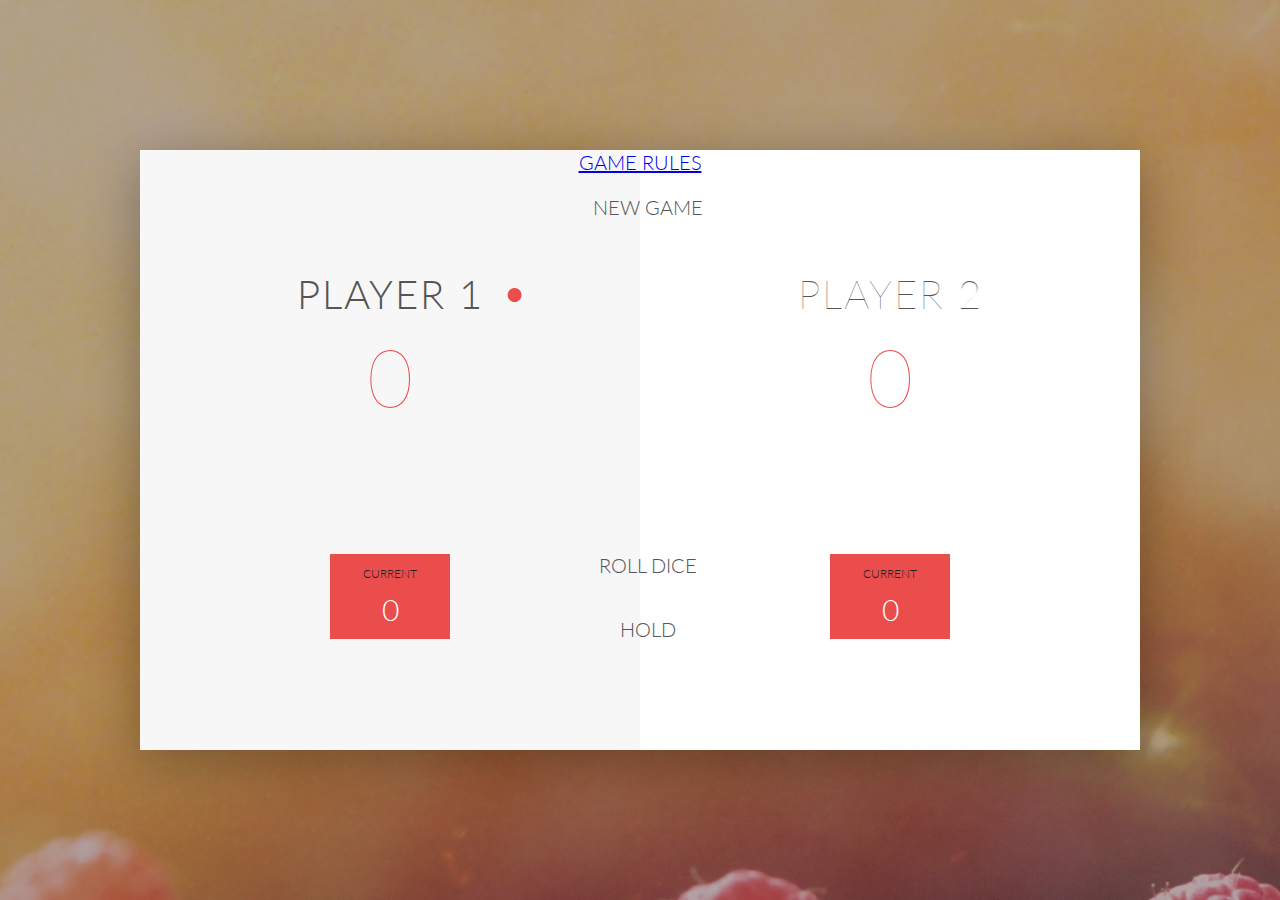
<file: index.html>
<!DOCTYPE html>
<html lang="en">
    <head>
        <meta charset="UTF-8">
<meta name="viewport" content="width=device-width, initial-scale=1.0">

        <link href="https://fonts.googleapis.com/css?family=Lato:100,300,600" rel="stylesheet" type="text/css">
        <link href="http://code.ionicframework.com/ionicons/2.0.1/css/ionicons.min.css" rel="stylesheet" type="text/css">
        <link type="text/css" rel="stylesheet" href="style.css">
        
        <title>Pig Game</title>
    </head>

    <body>
        <div class="wrapper clearfix">
            <div class="player-0-panel active">
                <div class="player-name" id="name-0">Player 1</div>
                <div class="player-score" id="score-0">43</div>
                <div class="player-current-box">
                    <div class="player-current-label">Current</div>
                    <div class="player-current-score" id="current-0">11</div>
                </div>
            </div>
            
            <div class="player-1-panel">
                <div class="player-name" id="name-1">Player 2</div>
                <div class="player-score" id="score-1">72</div>
                <div class="player-current-box">
                    <div class="player-current-label">Current</div>
                    <div class="player-current-score" id="current-1">0</div>
                </div>
            </div>
            
            <button class="btn-new"><i class="ion-ios-plus-outline"></i>New game</button>
            <button class="btn-roll"><i class="ion-ios-loop"></i>Roll dice</button>
            <button class="btn-hold"><i class="ion-ios-download-outline"></i>Hold</button>

            <button class="btn-rules"> <a href="rules.html"> Game Rules </a></button>
            
            <img src="dice-5.png" alt="Dice" class="dice">
        </div>
        <script src="app.js"></script>
    </body>
</html>
</file>
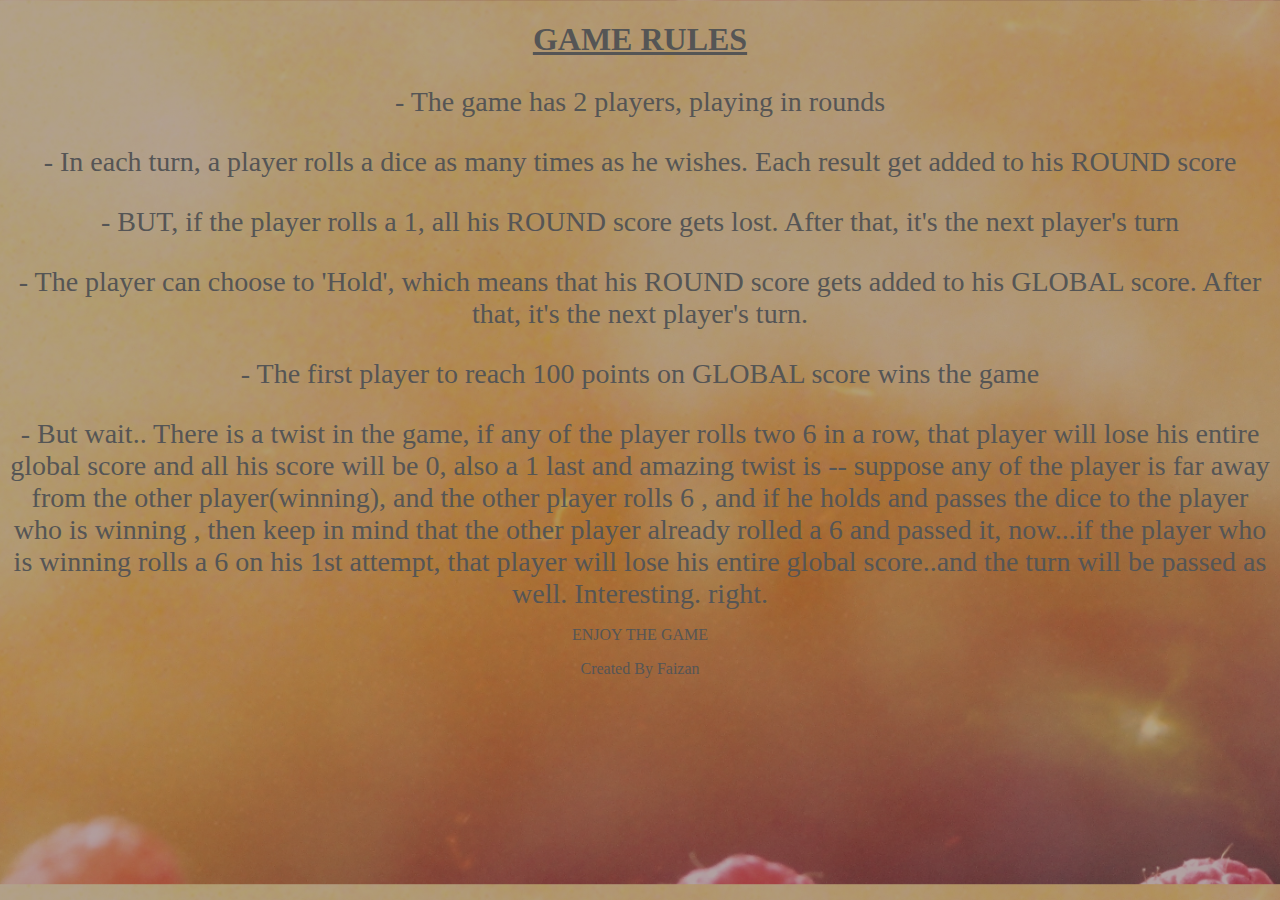
<file: rules.html>
<!DOCTYPE html>
<html>
<head>
	<meta charset="UTF-8">
<meta name="viewport" content="width=device-width, initial-scale=1">
	<style>

		/** {
    margin: 0;
    padding: 0;
    box-sizing: border-box;
    
}*/

		body {
    background-image: linear-gradient(rgba(62, 20, 20, 0.4), rgba(62, 20, 20, 0.4)), url(back.jpg);
    background-size: cover;
    background-position: center;
    font-family: Lato;
    font-weight: 300;
    position: relative;
    height: 95vh;
    color: #555;
}

h1{
	text-decoration: underline;
	margin-bottom: 10px;
}

.p1{

    text-align: center;
    font-size: 28px;
    margin-bottom: 15px;

}

	</style>
</head>
<body>

	<h1 align="center"> GAME RULES </h1>

	<p class="p1">- The game has 2 players, playing in rounds</p>
	<p class="p1"> - In each turn, a player rolls a dice as many times as he wishes. Each result get added to his ROUND score </p>
	<p class="p1">- BUT, if the player rolls a 1, all his ROUND score gets lost. After that, it's the next player's turn </p>
	<p class="p1">- The player can choose to 'Hold', which means that his ROUND score gets added to his GLOBAL score. After that, it's the next player's turn.</p>
	<p class="p1">- The first player to reach 100 points on GLOBAL score wins the game

<p class="p1">- But wait.. There is a twist in the game, if any of the player rolls two 6 in a row, that player will lose his entire global score and all his score will be 0, also a 1 last and amazing twist is -- suppose any of the player is far away from the other player(winning), and the other player rolls 6 , and if he holds and passes the dice to the player who is winning , then keep in mind that the other player already rolled a 6 and passed it, now...if the player who is winning rolls a 6 on his 1st attempt, that player will lose his entire global score..and the turn will be passed as well. Interesting. right. </p>




</p>

<p align="center">ENJOY THE GAME</p>
<p align="center">Created By Faizan</p>

</body>
</html>
</file>
<file: style.css>
/**********************************************
*** GENERAL
**********************************************/

* {
    margin: 0;
    padding: 0;
    box-sizing: border-box;
    
}

.clearfix::after {
    content: "";
    display: table;
    clear: both;
}

body {
    background-image: linear-gradient(rgba(62, 20, 20, 0.4), rgba(62, 20, 20, 0.4)), url(back.jpg);
    background-size: cover;
    background-position: center;
    font-family: Lato;
    font-weight: 300;
    position: relative;
    height: 100vh;
    color: #555;
}

.wrapper {
    width: 1000px;
    position: absolute;
    top: 50%;
    left: 50%;
    transform: translate(-50%, -50%);
    background-color: #fff;
    box-shadow: 0px 10px 50px rgba(0, 0, 0, 0.3);
    overflow: hidden;
}

.player-0-panel,
.player-1-panel {
    width: 50%;
    float: left;
    height: 600px;
    padding: 100px;
}



/**********************************************
*** PLAYERS
**********************************************/

.player-name {
    font-size: 40px;
    text-align: center;
    text-transform: uppercase;
    letter-spacing: 2px;
    font-weight: 100;
    margin-top: 20px;
    margin-bottom: 10px;
    position: relative;
}

.player-score {
    text-align: center;
    font-size: 80px;
    font-weight: 100;
    color: #EB4D4D;
    margin-bottom: 130px;
}

.active { background-color: #f7f7f7; }
.active .player-name { font-weight: 300; }

.active .player-name::after {
    content: "\2022";
    font-size: 47px;
    position: absolute;
    color: #EB4D4D;
    top: -7px;
    right: 10px;
    
}

.player-current-box {
    background-color: #EB4D4D;
    color: #fff;
    width: 40%;
    margin: 0 auto;
    padding: 12px;
    text-align: center;
}

.player-current-label {
    text-transform: uppercase;
    margin-bottom: 10px;
    font-size: 12px;
    color: #222;
}

.player-current-score {
    font-size: 30px;
}

button {
    position: absolute;
    width: 200px;
    left: 50%;
    transform: translateX(-50%);
    color: #555;
    background: none;
    border: none;
    font-family: Lato;
    font-size: 20px;
    text-transform: uppercase;
    cursor: pointer;
    font-weight: 300;
    transition: background-color 0.3s, color 0.3s;
}

button:hover { font-weight: 600; }
button:hover i { margin-right: 20px; }

button:focus {
    outline: none;
}

i {
    color: #EB4D4D;
    display: inline-block;
    margin-right: 15px;
    font-size: 32px;
    line-height: 1;
    vertical-align: text-top;
    margin-top: -4px;
    transition: margin 0.3s;
}

.btn-new { top: 45px;}
.btn-roll { top: 403px;}
.btn-hold { top: 467px;}

.dice {
    position: absolute;
    left: 50%;
    top: 178px;
    transform: translateX(-50%);
    height: 100px;
    box-shadow: 0px 10px 60px rgba(0, 0, 0, 0.10);
}

.winner { background-color: #f7f7f7; }
.winner .player-name { font-weight: 300; color: #EB4D4D; }




@media only screen and (max-width: 1024px){

    .wrapper {
    width: 850px;
    }

    .active .player-name::after{
        right:-38px;
    }
}


@media only screen and (max-width: 872px){
      .wrapper {
    width: 700px;
    }

    .active .player-name::after{
        right:-38px;
    }

    .player-current-box{
        width:54%;
    }
}


@media only screen and (max-width: 730px){
    .wrapper {
    width: 600px;
    }

    .active .player-name::after{
        top:-15px;
        right:-52px;
    }

    .player-current-box{
        width:82%;
    }

    .player-name {
    font-size: 28px;
    }
}


@media only screen and (max-width: 624px){
    .wrapper {
    width: 500px;
    }

    .active .player-name::after{
        /*top:-15px;*/
        right:-89px;
    }

    .player-current-box{
        width:154%;
    }

    button {
    left: 52%;
}




@media only screen and (max-width: 524px){
     .wrapper {
    width: 400px;
    }

    .active .player-name::after {
    top: -24px;
    right: -91px;
    }

    .player-name {
    font-size: 14px;
    }

    .btn-roll {
    top: 435px;
    }

    i{
        font-size:18px;
    }

    button{
        font-size:14px;
        left:54%;
    }

    .player-current-box {
    background-color:#fff;
    color:black;
    width: 100%;
    /*margin: 0 auto;*/
    padding: 12px;
    /*text-align: center;*/
}
}
</file>
